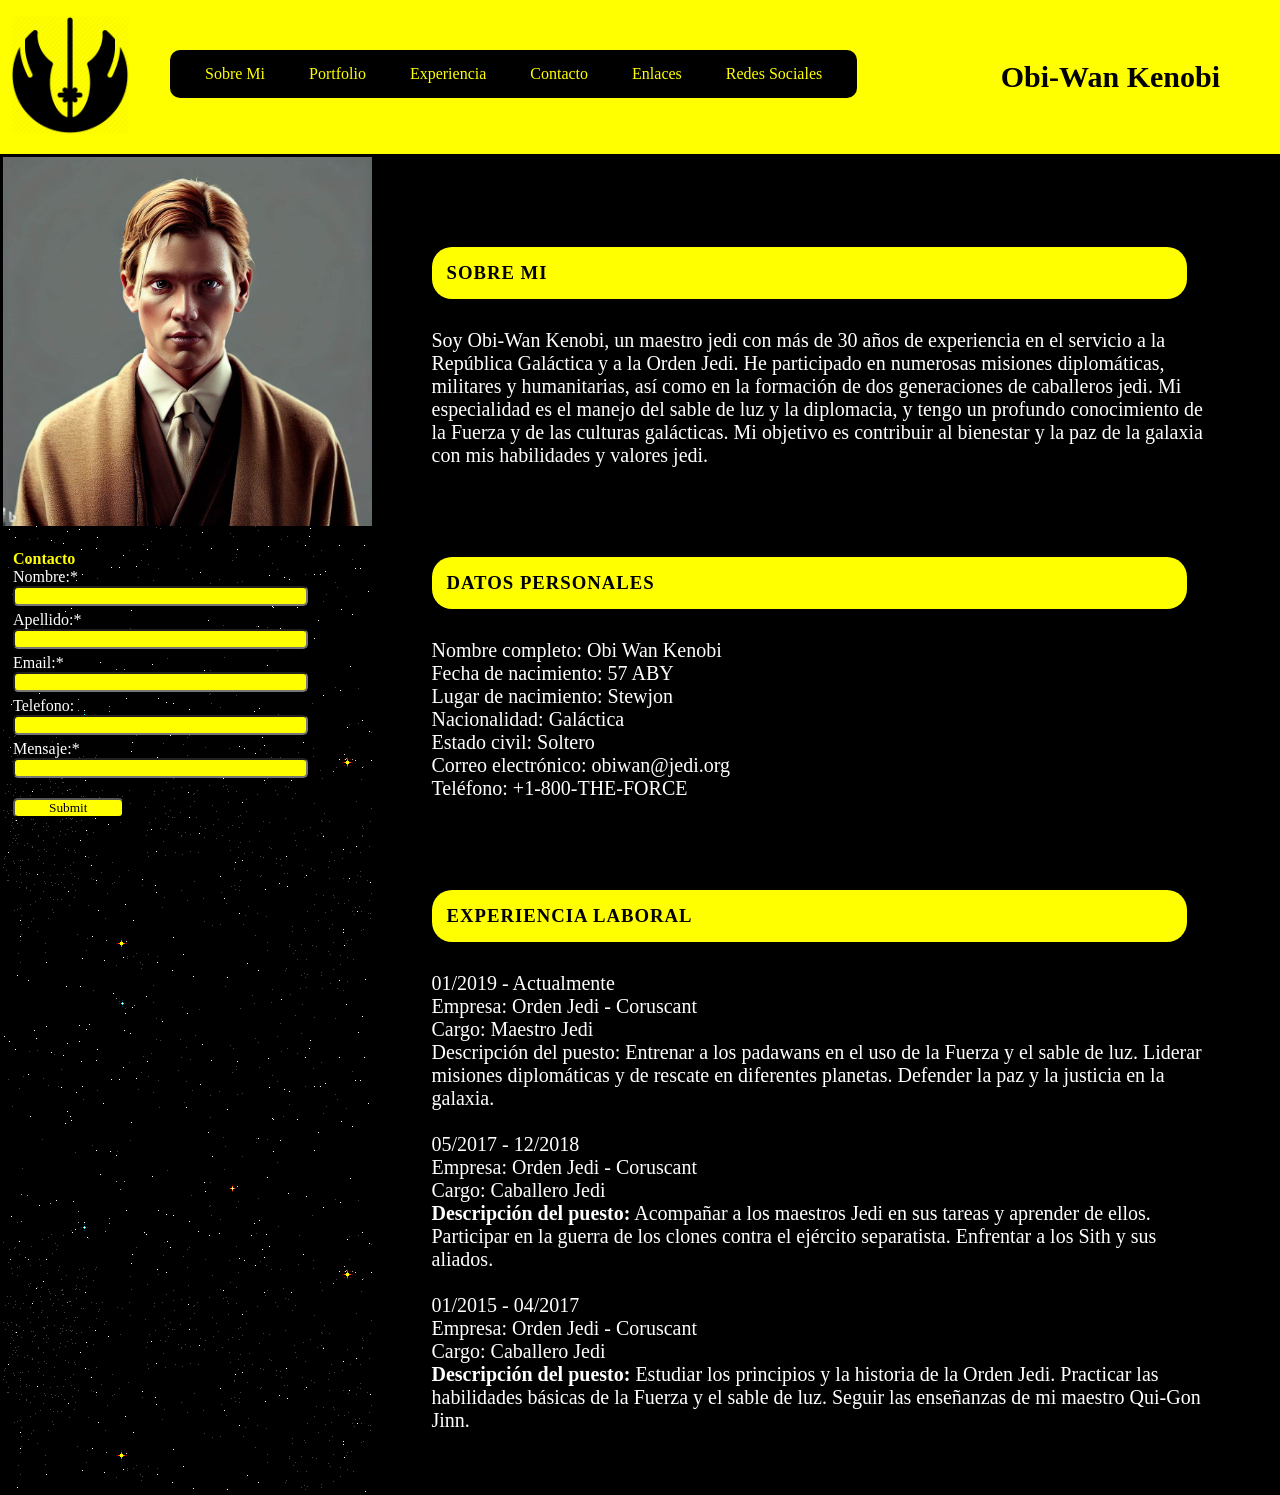
<file: index.html>
<!DOCTYPE html>
<html lang="es">

<head>
    <meta charset="UTF-8">
    <meta http-equiv="X-UA-Compatible" content="IE=edge">
    <meta name="viewport" content="width=device-width, initial-scale=1.0">
    <link rel="shortcut icon" href="./img/fictional-jedi-order-star-wars-icon-893287.png">
    <title>Curriculum Obi-Wan Kenobi </title>
    <link rel="stylesheet" href="style.css">
</head>

<body>
    <header>
        <h1>Obi-Wan Kenobi</h1>
        <figure>
            <img id="logo" src="./img/fictional-jedi-order-star-wars-icon-893287.png" alt="Logo Jedi">
        </figure>
    </header>
    <nav>

        <a href="#">Sobre Mi</a>
        <a href="#">Portfolio</a>
        <a href="#">Experiencia</a>
        <a href="#">Contacto</a>
        <a href="#">Enlaces</a>
        <a href="#">Redes Sociales</a>

    </nav>
    <main class="container">
        <section>


            <article>
                <h3>Sobre Mi</h3>
                <p>Soy Obi-Wan Kenobi, un maestro jedi con más de 30 años de experiencia en el servicio a la República
                    Galáctica y a la Orden Jedi. He participado en numerosas misiones diplomáticas, militares y
                    humanitarias, así como en la formación de dos generaciones de caballeros jedi. Mi especialidad es el
                    manejo del sable de luz y la diplomacia, y tengo un profundo conocimiento de la Fuerza y de las
                    culturas galácticas. Mi objetivo es contribuir al bienestar y la paz de la galaxia con mis
                    habilidades y valores jedi.</p>
            </article>
            <article>
                <h3>Datos Personales</h3>
                <ul>
                    <li>Nombre completo: Obi Wan Kenobi</li>
                    <li>Fecha de nacimiento: 57 ABY</li>
                    <li>Lugar de nacimiento: Stewjon</li>
                    <li>Nacionalidad: Galáctica</li>
                    <li>Estado civil: Soltero</li>
                    <li>Correo electrónico: obiwan@jedi.org</li>
                    <li>Teléfono: +1-800-THE-FORCE</li>
                </ul>

            </article>

            <article>
                <h3>Experiencia Laboral</h3>
                <dl>
                    <dt>01/2019 - Actualmente</dt>
                    <dt>Empresa: Orden Jedi - Coruscant</dt>
                    <dt>Cargo: Maestro Jedi</dt>
                    <dd>Descripción del puesto: Entrenar a los padawans en el uso de la Fuerza y el sable de luz.
                        Liderar misiones diplomáticas y de rescate en diferentes planetas. Defender la paz y la justicia
                        en la galaxia.</dd><br>

                    <dt>05/2017 - 12/2018</dt>
                    <dt>Empresa: Orden Jedi - Coruscant</dt>
                    <dt>Cargo: Caballero Jedi</dt>
                    <dd><strong>Descripción del puesto:</strong> Acompañar a los maestros Jedi en sus tareas y aprender
                        de ellos. Participar en la guerra de los clones contra el ejército separatista. Enfrentar a los
                        Sith y sus aliados.</dd><br>
                    <dt>01/2015 - 04/2017</dt>
                    <dt>Empresa: Orden Jedi - Coruscant</dt>
                    <dt>Cargo: Caballero Jedi</dt>
                    <dd><strong>Descripción del puesto:</strong> Estudiar los principios y la
                        historia de la Orden Jedi. Practicar las habilidades básicas de la Fuerza y el sable de luz.
                        Seguir las enseñanzas de mi maestro Qui-Gon Jinn.</dd>
                </dl>
            </article>
        </section>

        <div id="fotoperfil">
            <div>
                <img id="obiwanfoto" src="./img/OIG.2q5eQowVAwqE99twTv.jpeg" alt="foto de perfil obiwan kenobi">
            </div>
            <div>
                <h4>Contacto</h4>
                <form action="">
                    <label for="nombre">Nombre:</label>*
                    <input type="text" name="Nombre" id="nombre" required><br>
                    <label for="apellido">Apellido:</label>*
                    <input type="text" name="apellido" id="apellido" required><br>
                    <label for="email">Email:</label>*<br>
                    <input type="email" name="email" id="email" required><br>
                    <label for="tel">Telefono:</label>
                    <input type="number" name="tel" id="tel"><br>
                    <label for="mensaje">Mensaje:</label>*
                    <input type="text" name="mensaje" id="mensaje" required><br>
                    <input type="submit" value="Submit" id="btn">

                </form>
            </div>


        </div>



    </main>

</body>

</html>
</file>
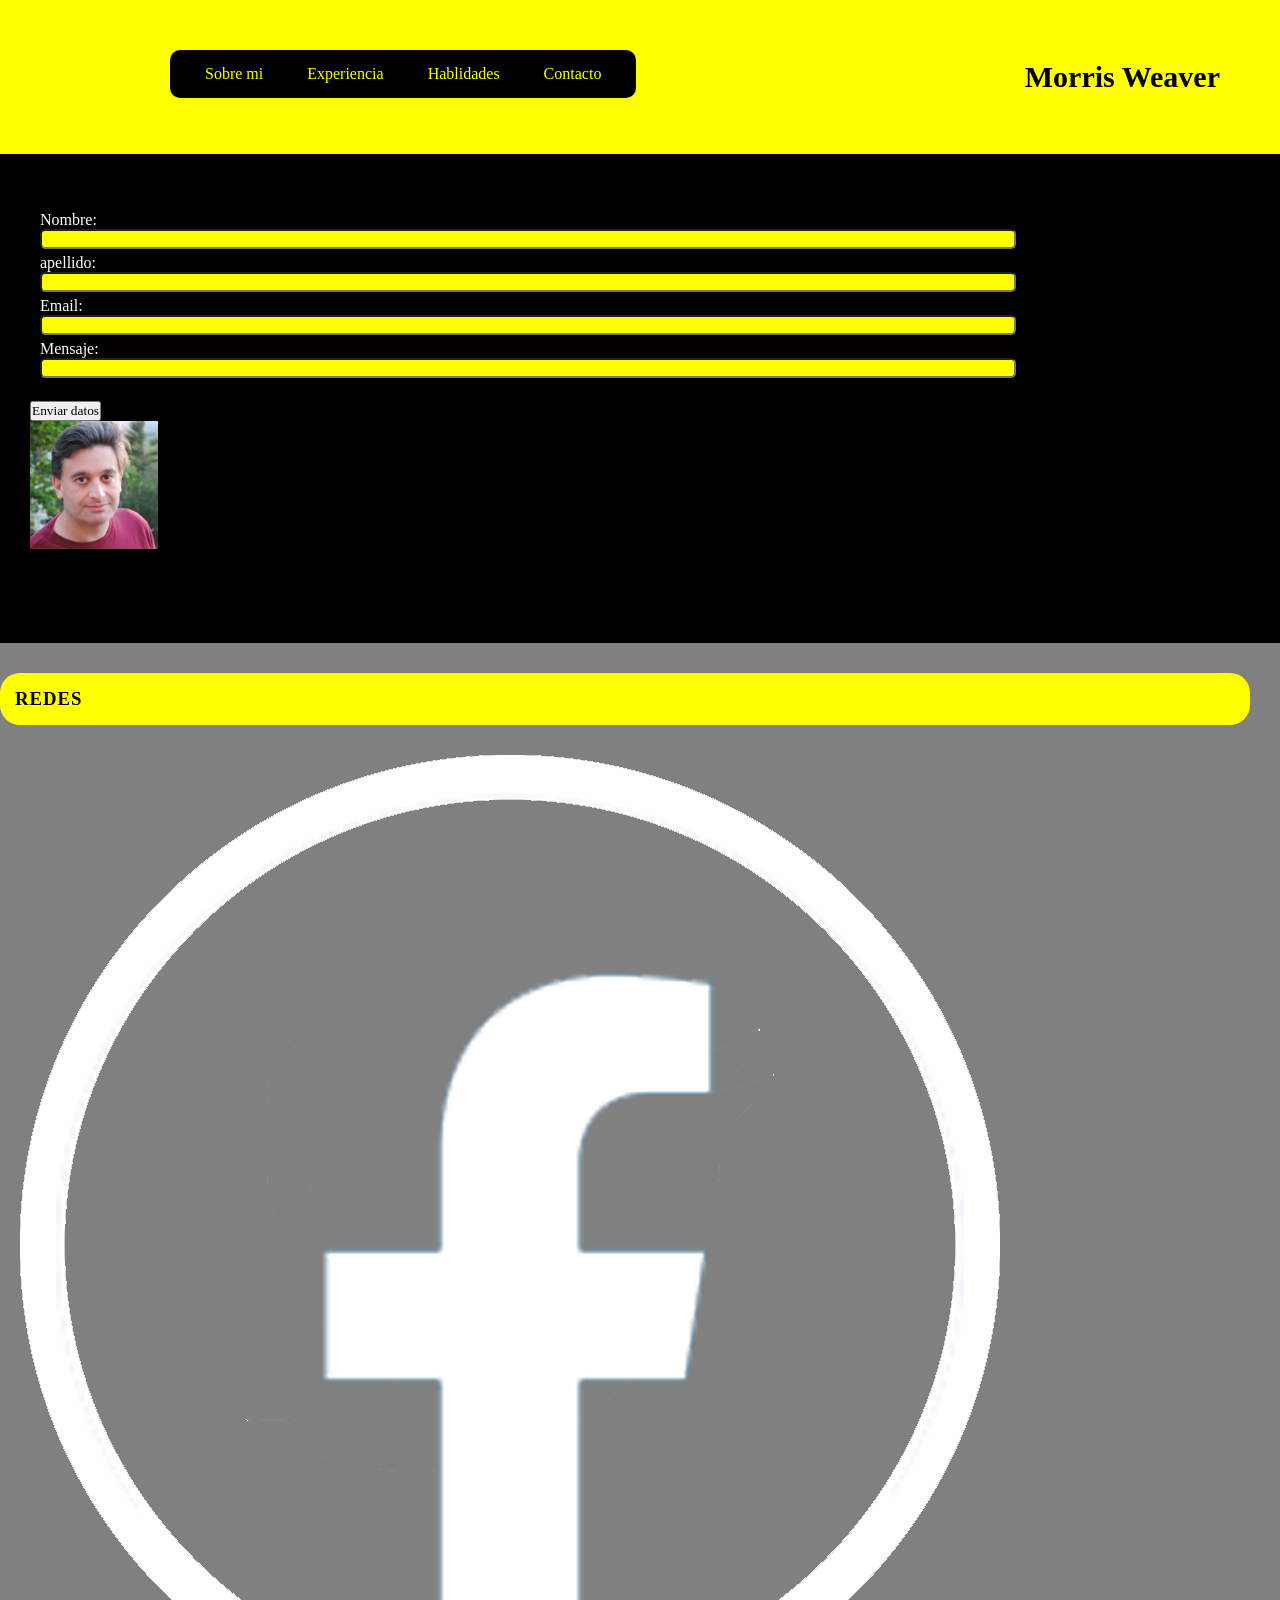
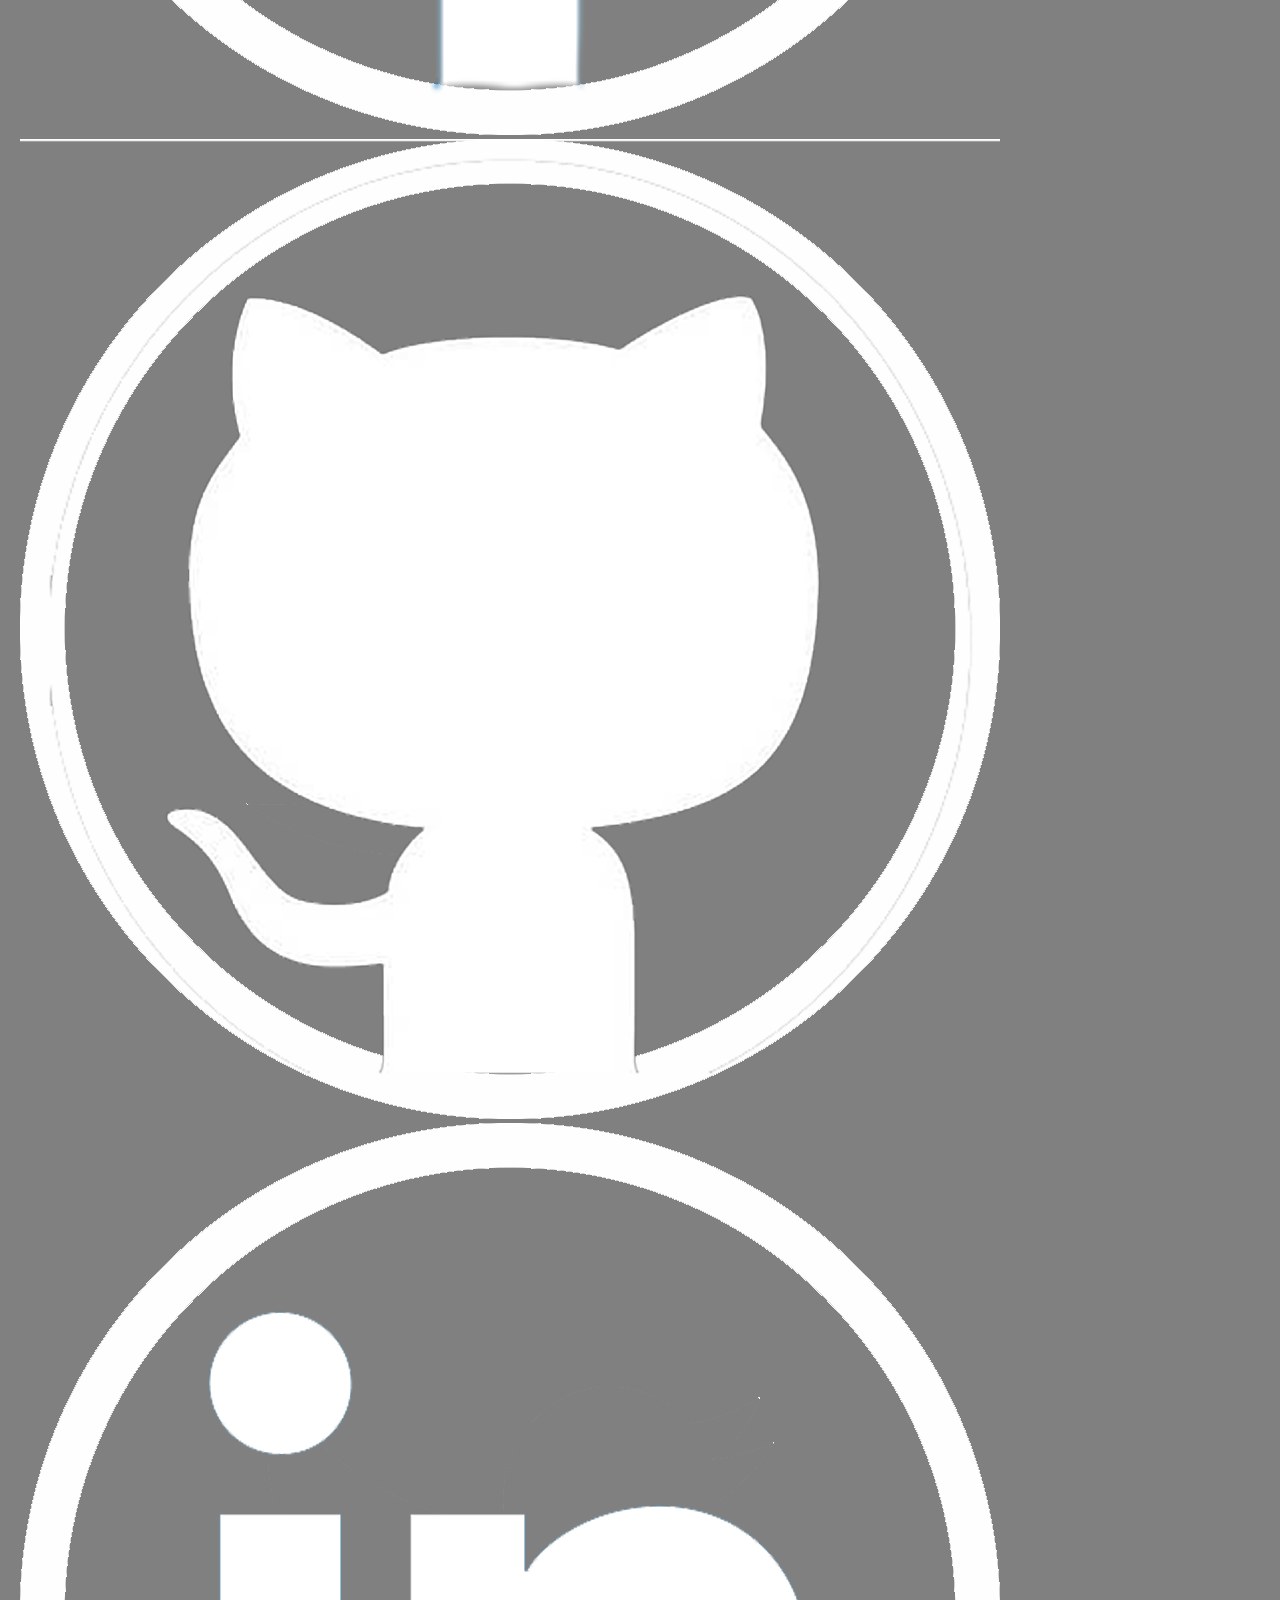
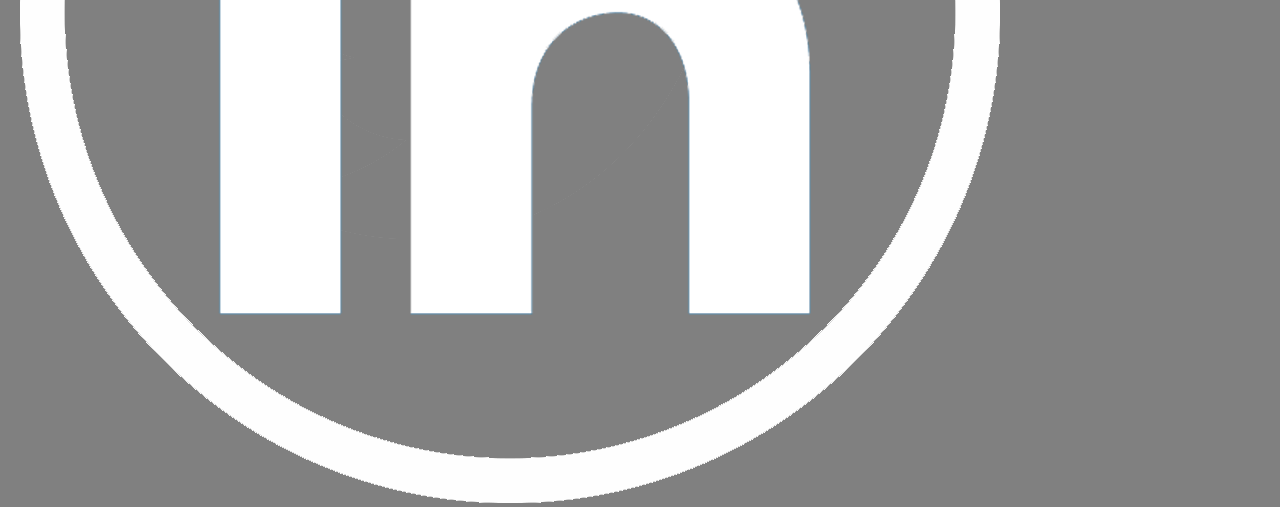
<file: contacto.html>
<!DOCTYPE html>
<html lang="en">
<head>
    <meta charset="UTF-8">
    <meta http-equiv="X-UA-Compatible" content="IE=edge">
    <meta name="viewport" content="width=device-width, initial-scale=1.0">
    <link rel="stylesheet" href="style.css">
    <link rel="shortcut icon" href="https://icons8.com/icon/dKv72Pnv72CA/box" type="image/x-icon">
    <title>Contacto</title>
</head>
<body>
    <header>
        <h1>Morris Weaver</h1>
        <nav>
            <a href="./index.html">Sobre mi</a>
            <a href="./experiencia.html">Experiencia</a>
            <a href="./habilidades.html">Hablidades</a>
            <a href="./contacto.html">Contacto</a>
        </nav>
    </header>

    <section>
        <article class="flex-container">
            <div class="flex-item-right">
                <h2 id="titulo">Contacto</h2>
                
                    <form name="form" action="#"  onsubmit="return validar();">
                        <label for="nombre">Nombre:</label><br>
                        <input type="text" id="nombre" name="nombre" ><br>
                        <label for="apellido">apellido:</label><br>
                        <input type="text" id="apellido" name="apellido" ><br>
                        <label for="correo">Email:</label><br>
                        <input type="email" id="correo" name="correo" ><br>
                        <label for="mensaje">Mensaje:</label><br>
                        <input type="text" id="mensaje" name="mensaje" ><br><br>
                        <button onclick="validar();">Enviar datos</button>
                        
                      </form> 
            </div>
            <div class="flex-item-left">
                <img id="fotoprin" src="./asset/76.jpg" alt="fotoprincipal">
            </div>
        </article>
        <article id="experiencia">


        </article>
    </section>

    <footer>
        <div id="redes">
            <h3>Redes</h3>
        </div>
        <div id="links">
          
            <a href=""><img src="./asset/facebook.png" alt="facebok"></a>
            <a href=""><img src="./asset/github.png" alt="github"></a>
            <a href=""><img src="./asset/linkedin.png" alt="linkedin"></a>


    </footer>
    <script src="./contact.js"></script>
</body>
</html>
</file>
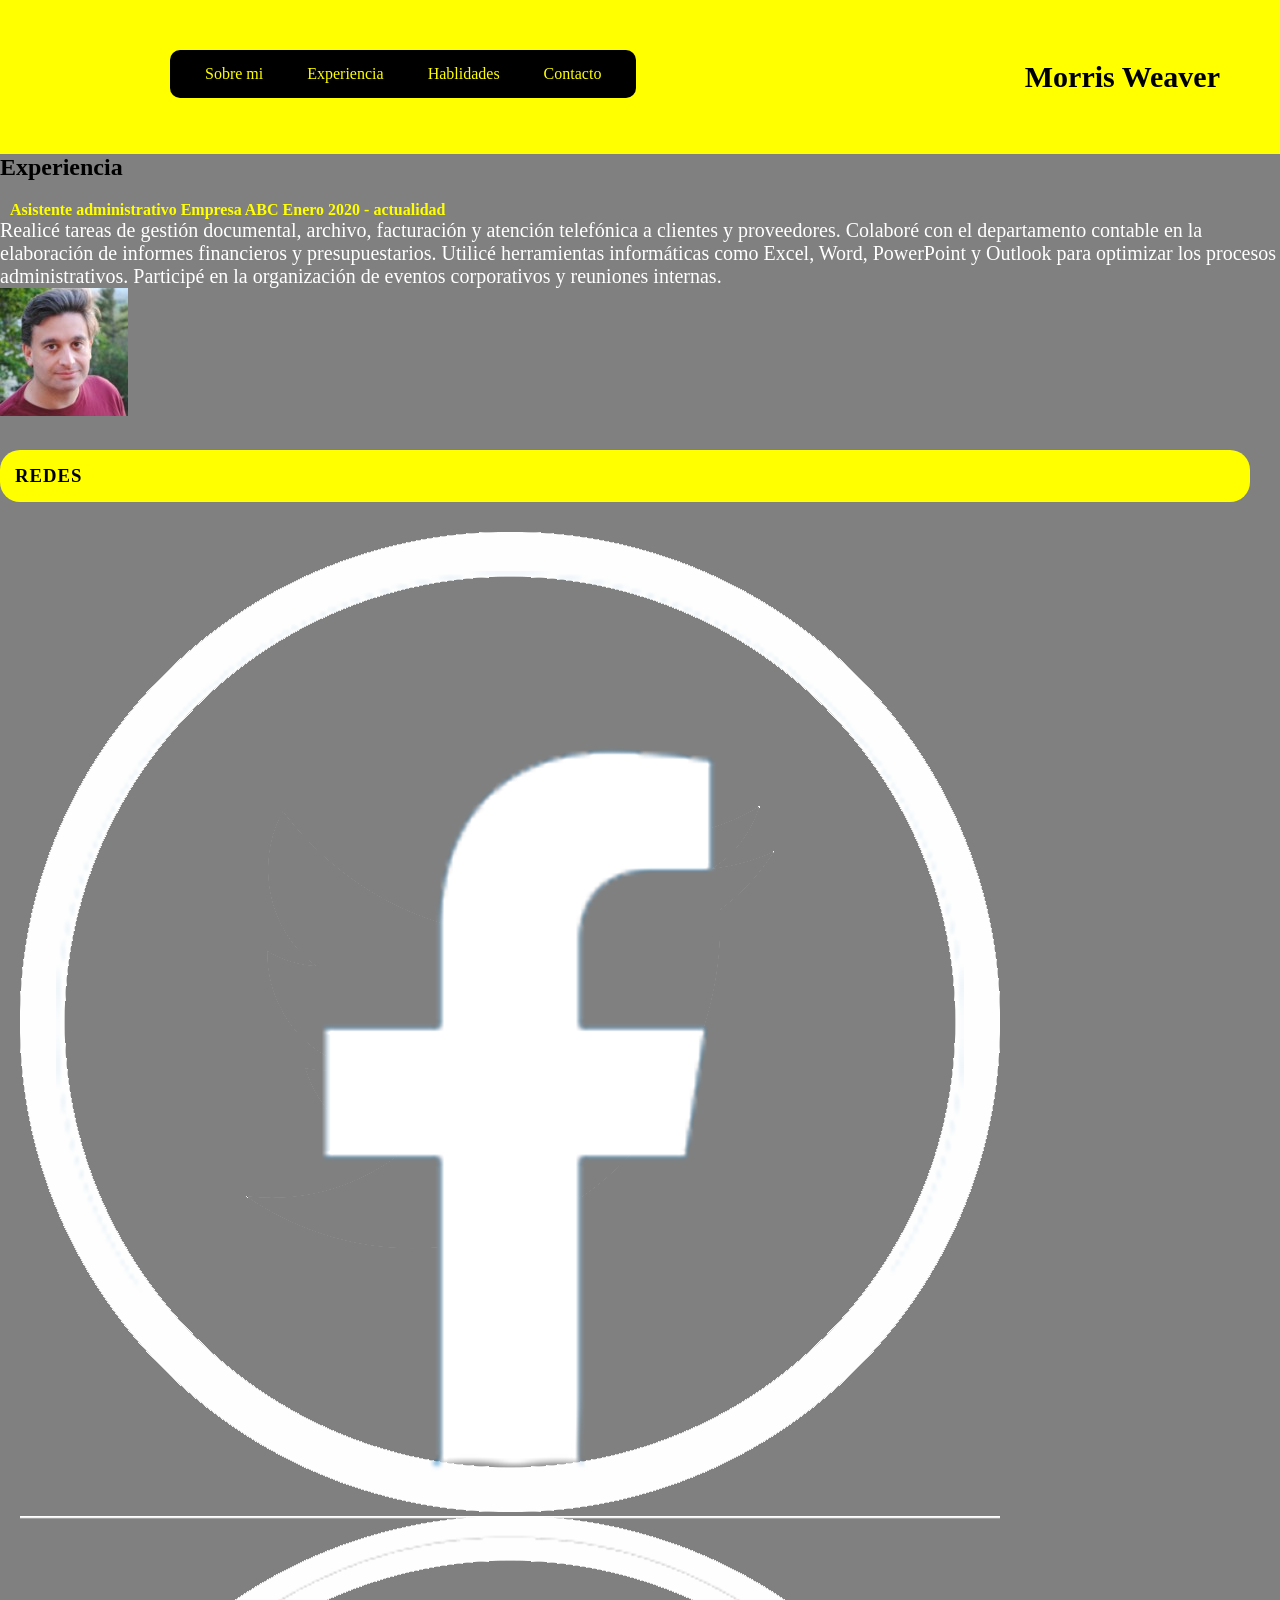
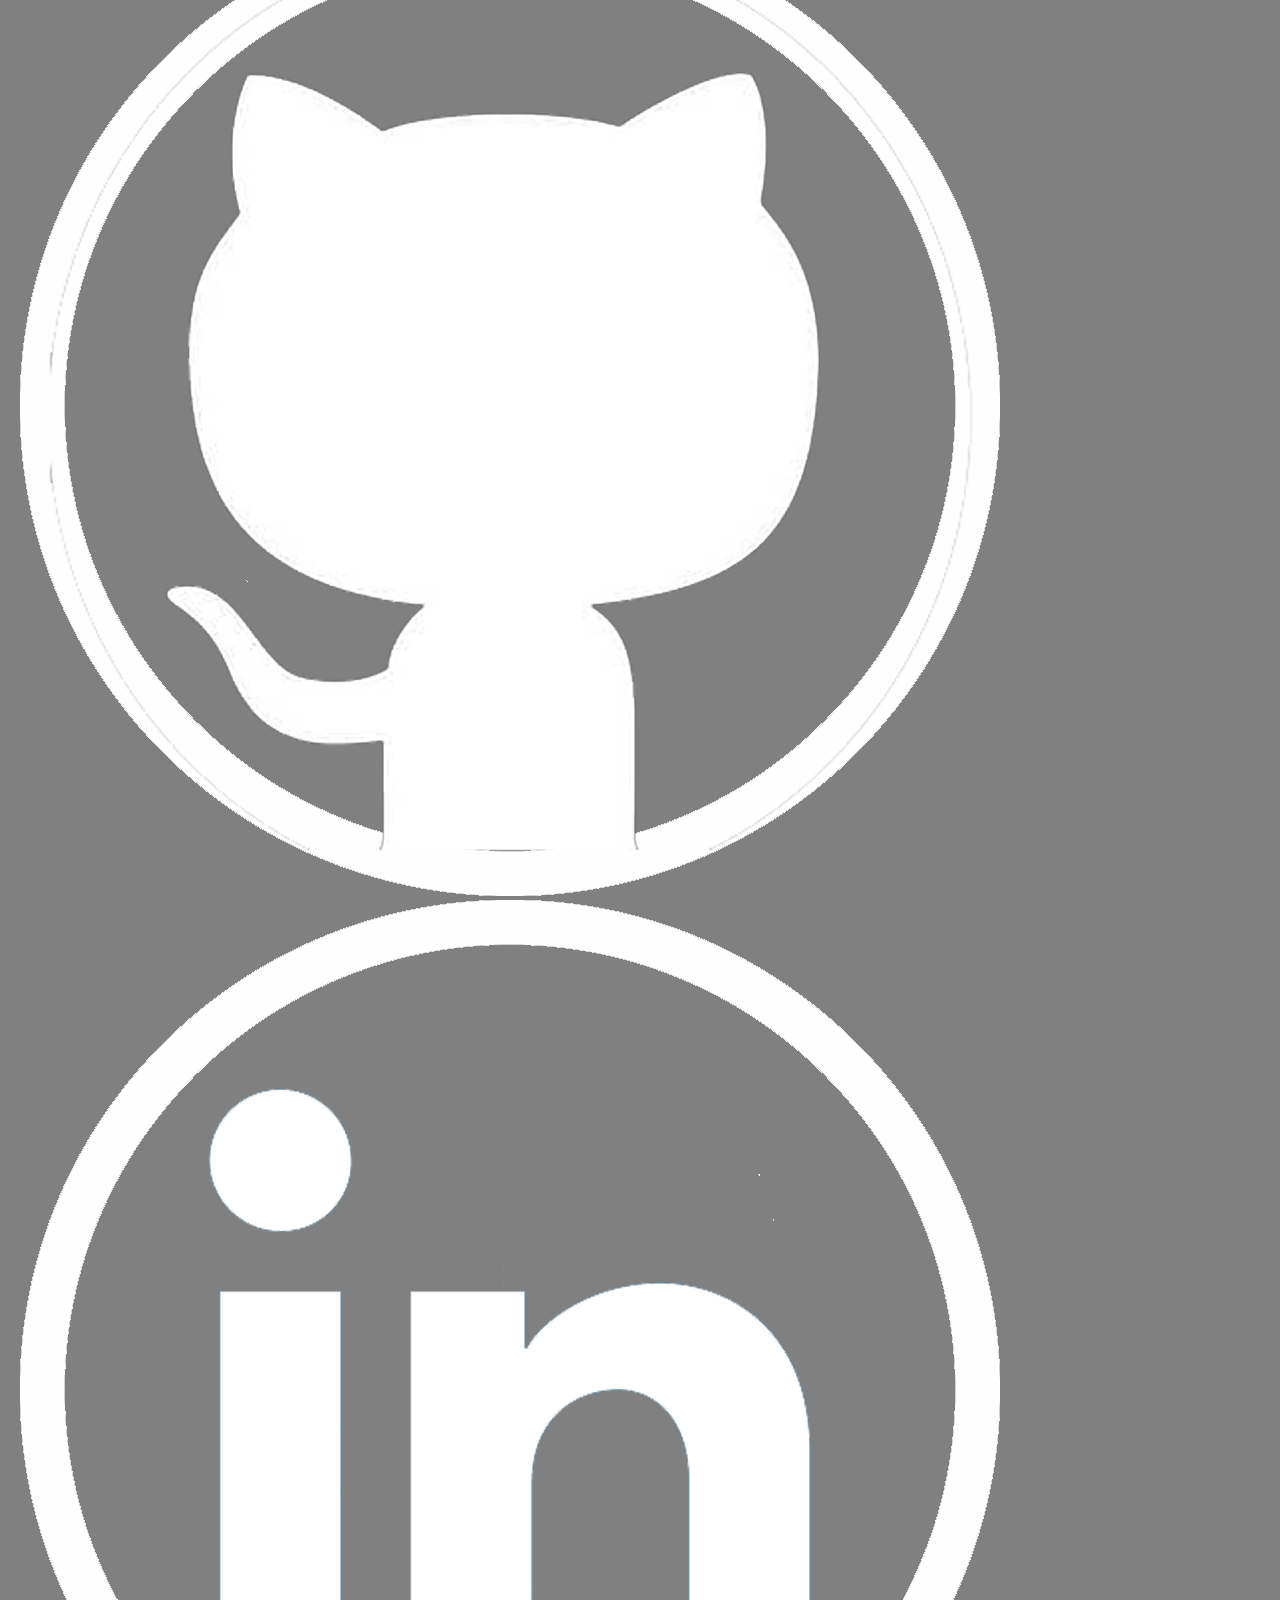
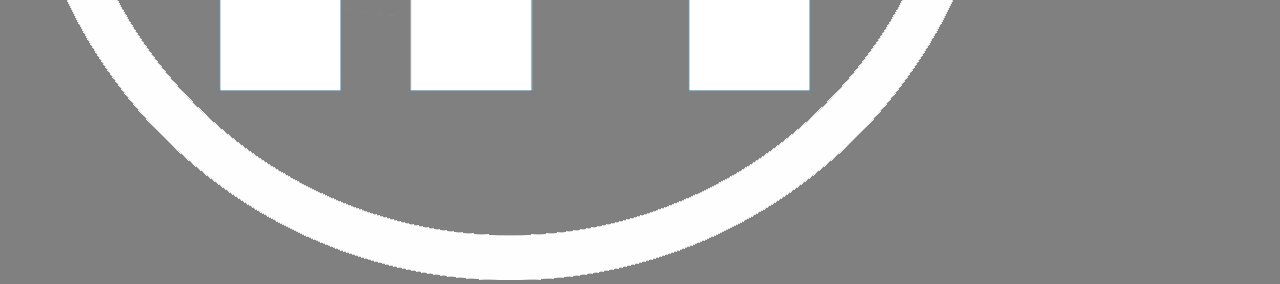
<file: experiencia.html>
<!DOCTYPE html>
<html lang="en">

<head>
    <meta charset="UTF-8">
    <meta http-equiv="X-UA-Compatible" content="IE=edge">
    <meta name="viewport" content="width=device-width, initial-scale=1.0">
    <link rel="stylesheet" href="style.css">
    <link rel="shortcut icon" href="https://icons8.com/icon/dKv72Pnv72CA/box" type="image/x-icon">
    <title>Experiencia</title>
</head>

<body>
    <header>
        <h1>Morris Weaver</h1>
        <nav>
            <a href="./index.html">Sobre mi</a>
            <a href="./experiencia.html">Experiencia</a>
            <a href="./habilidades.html">Hablidades</a>
            <a href="./contacto.html">Contacto</a>
        </nav>
    </header>
    <main>
        <section class="flex-container">
            <div class="flex-item-right">
                <div id="experiencia">
                <h2>Experiencia</h2>
                <h4>Asistente administrativo Empresa ABC Enero 2020 - actualidad </h4>
                <p>Realicé tareas de gestión documental, archivo, facturación y atención telefónica a clientes y proveedores.
                    Colaboré con el departamento contable en la elaboración de informes financieros y presupuestarios.
                    Utilicé herramientas informáticas como Excel, Word, PowerPoint y Outlook para optimizar los procesos administrativos.
                    Participé en la organización de eventos corporativos y reuniones internas.</p>
                </div>
                    

                
            </div>
            <div class="flex-item-left">
                <img id="fotoprin" src="./asset/76.jpg" alt="fotoprincipal">
            </div>

        </section>
        
    </main>
    <footer>
        <div id="redes">
            <h3>Redes</h3>
        </div>
        <div id="links">
          
            <a href=""><img src="./asset/facebook.png" alt="facebok"></a>
            <a href=""><img src="./asset/github.png" alt="github"></a>
            <a href=""><img src="./asset/linkedin.png" alt="linkedin"></a>


    </footer>

</body>

</html>
</file>
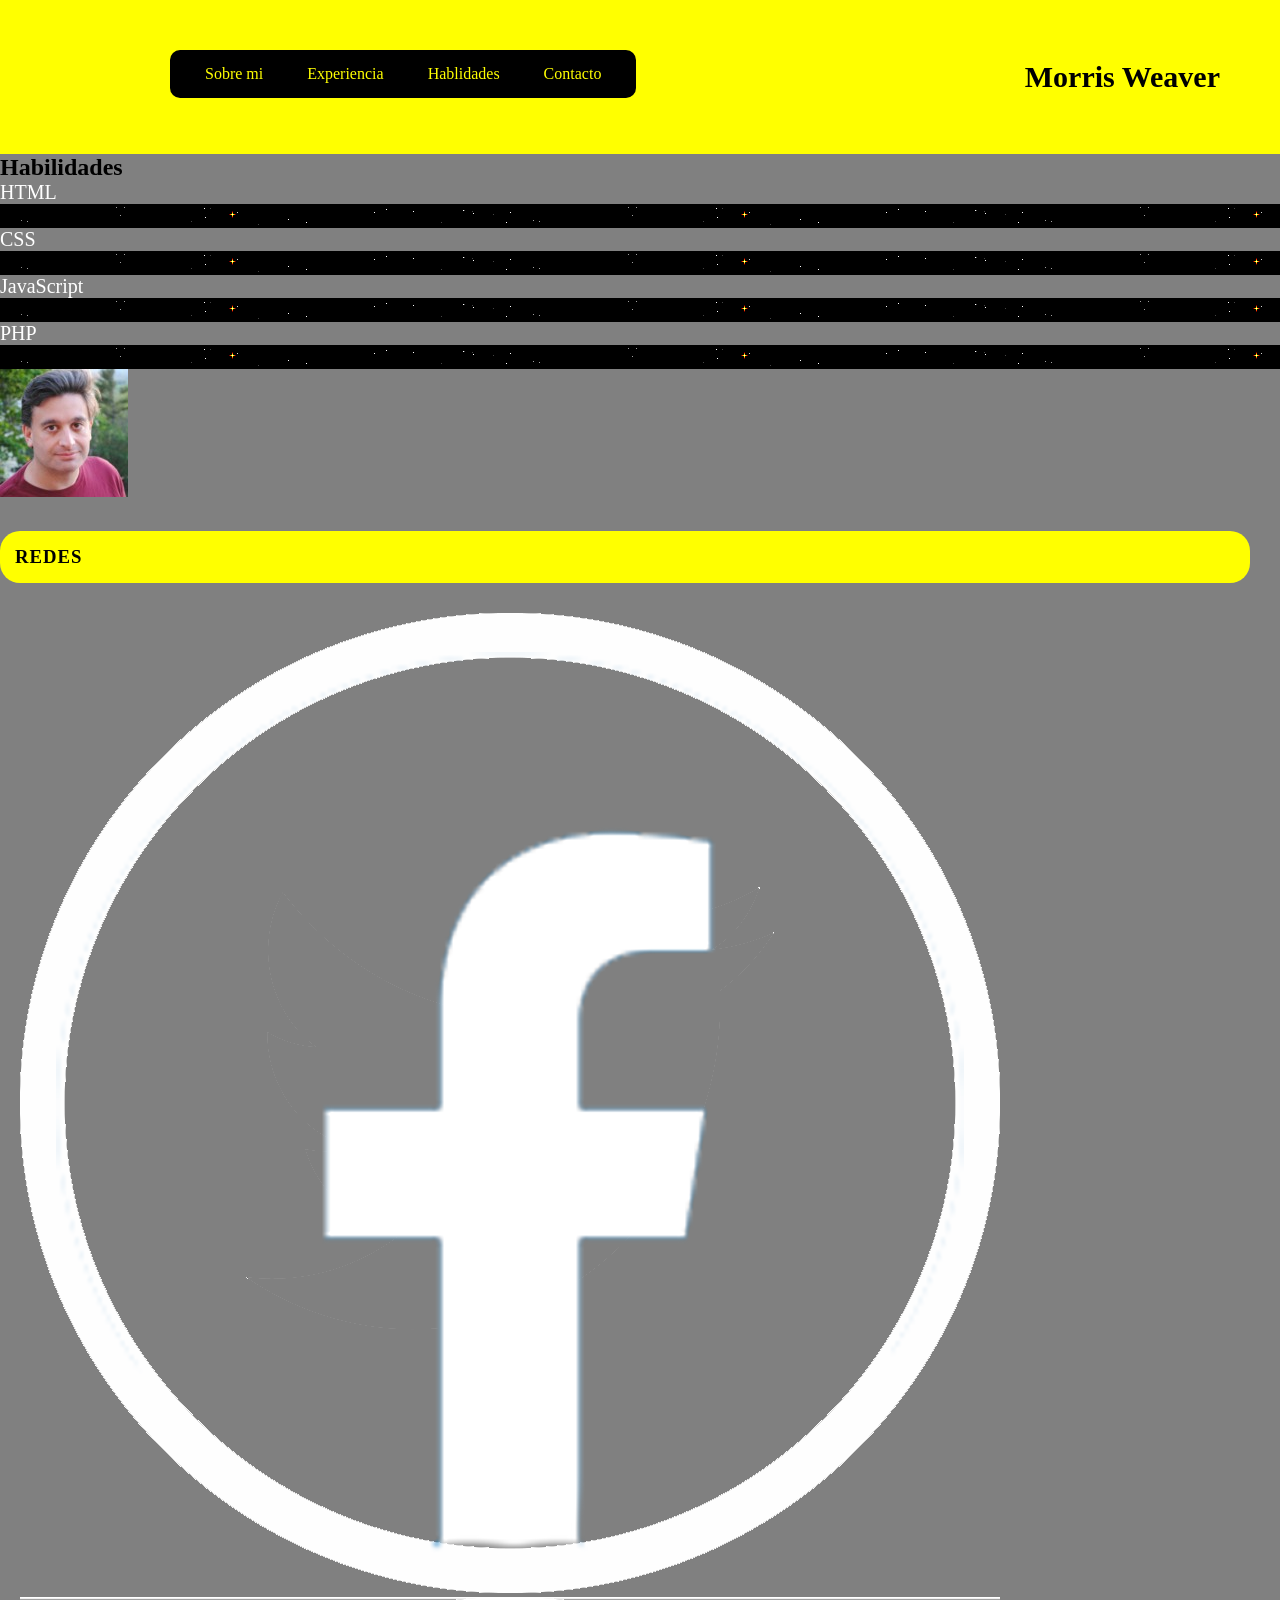
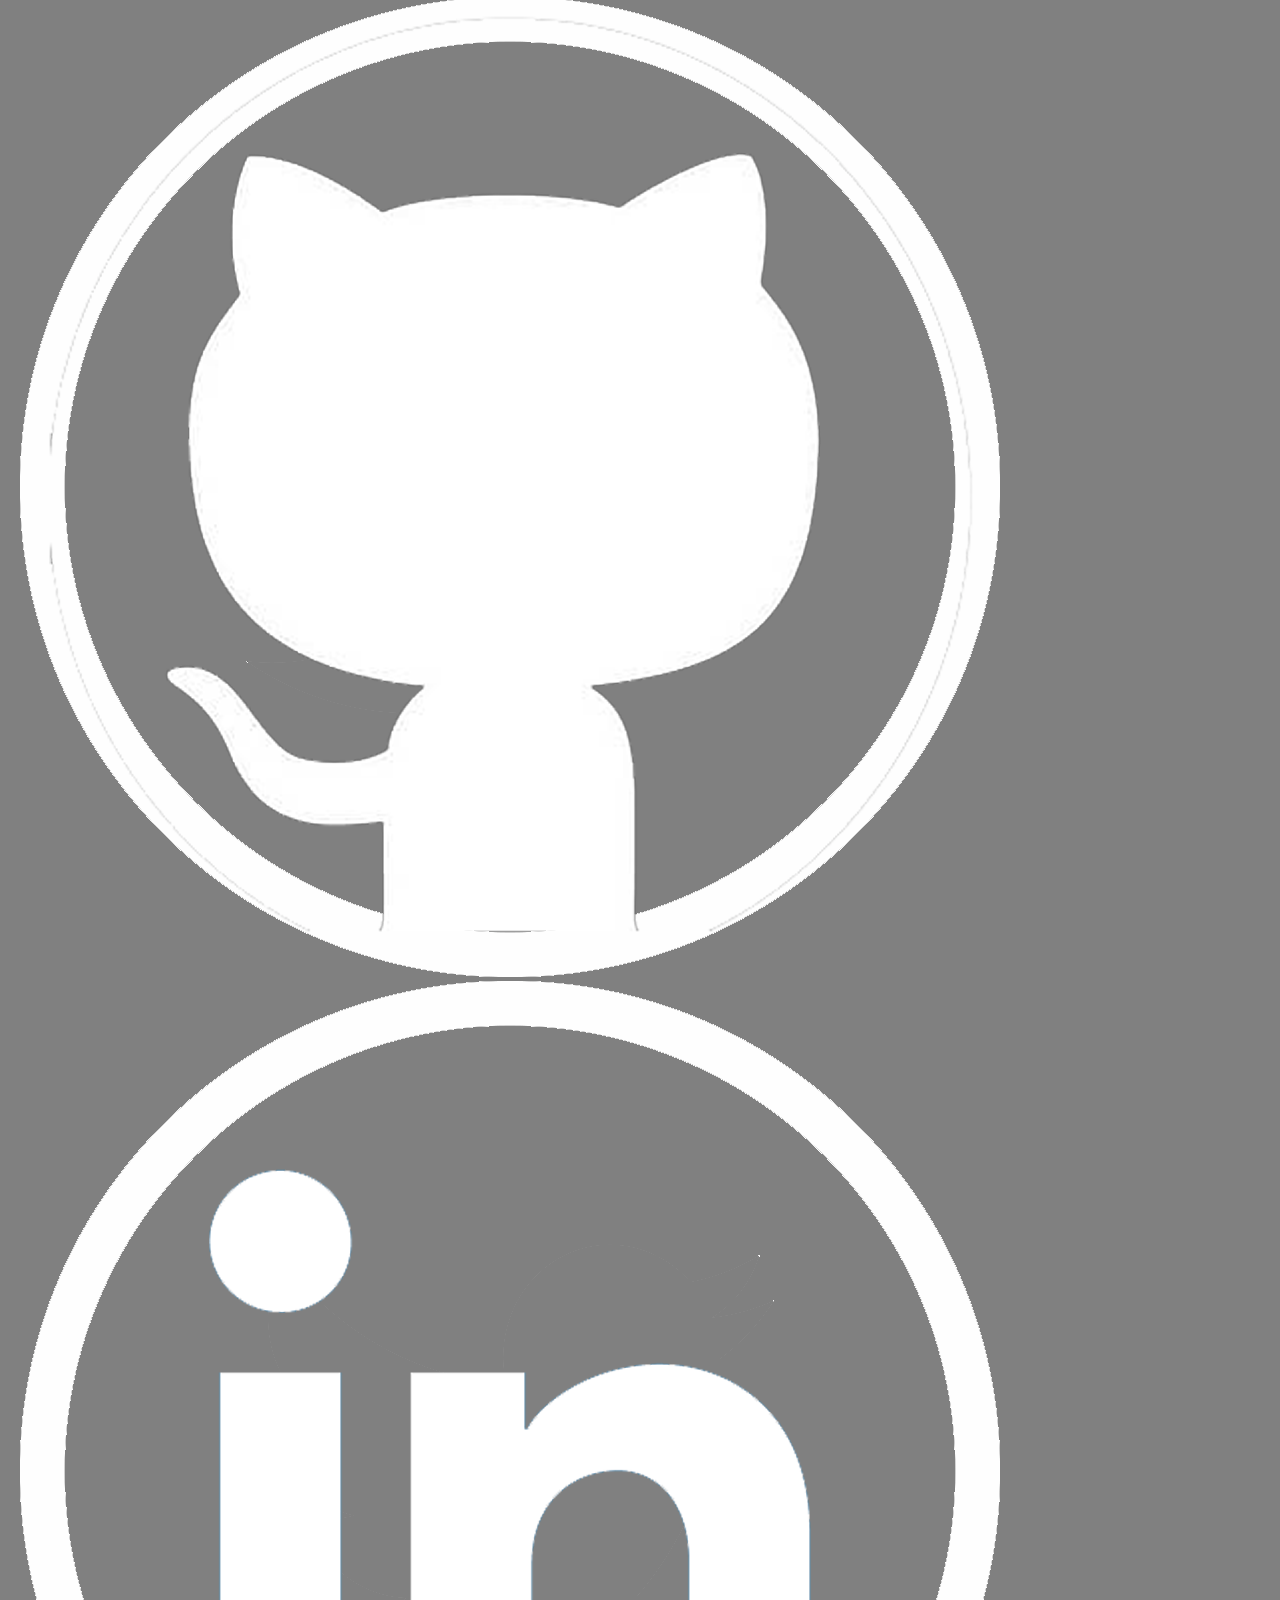
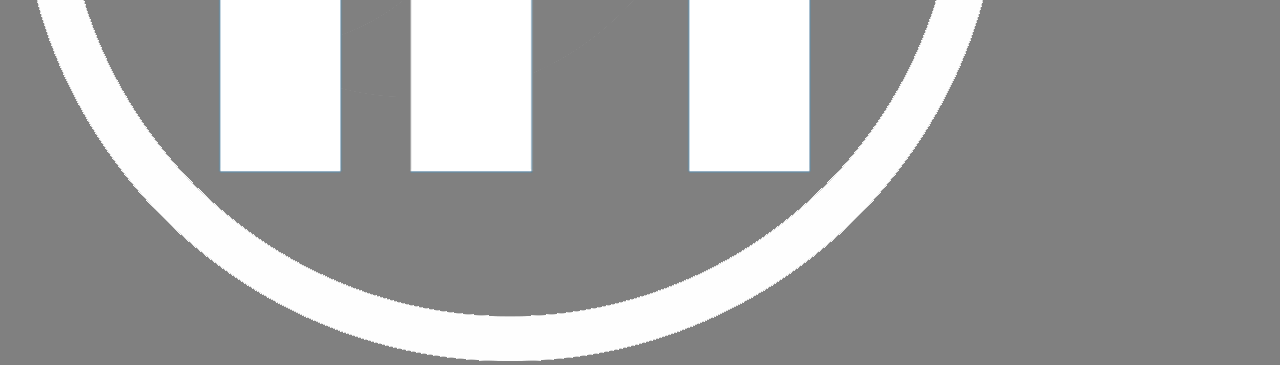
<file: habilidades.html>
<!DOCTYPE html>
<html lang="en">

<head>
    <meta charset="UTF-8">
    <meta http-equiv="X-UA-Compatible" content="IE=edge">
    <meta name="viewport" content="width=device-width, initial-scale=1.0">
    <link rel="stylesheet" href="style.css">
    <link rel="shortcut icon" href="https://icons8.com/icon/dKv72Pnv72CA/box" type="image/x-icon">
    <title>Habilidades</title>
</head>

<body>
    <header>
        <h1>Morris Weaver</h1>
        <nav>
            <a href="./index.html">Sobre mi</a>
            <a href="./experiencia.html">Experiencia</a>
            <a href="./habilidades.html">Hablidades</a>
            <a href="./contacto.html">Contacto</a>
        </nav>
    </header>
    <main>
        <section class="flex-container">
            <div class="flex-item-right">
                
                    <div id="habilidades">
                        <h2 id="habilidades">Habilidades</h2>
                        <p>HTML</p>
                        <div class="container">
                            <div class="skills html">90%</div>
                        </div>
            
                        <p>CSS</p>
                        <div class="container">
                            <div class="skills css">80%</div>
                        </div>
            
                        <p>JavaScript</p>
                        <div class="container">
                            <div class="skills js">65%</div>
                        </div>
            
                        <p>PHP</p>
                        <div class="container">
                            <div class="skills php">60%</div>
                        </div>
                    </div>

                
            </div>
            <div class="flex-item-left">
                <img id="fotoprin" src="./asset/76.jpg" alt="fotoprincipal">
            </div>

        </section>
        
    </main>
    <footer>
        <div id="redes">
            <h3>Redes</h3>
        </div>
        <div id="links">
          
            <a href=""><img src="./asset/facebook.png" alt="facebok"></a>
            <a href=""><img src="./asset/github.png" alt="github"></a>
            <a href=""><img src="./asset/linkedin.png" alt="linkedin"></a>


    </footer>

</body>

</html>
</file>
<file: style.css>
* {
    padding: 0;
    margin: 0;
    box-sizing: border-box;
    font-family: Lato;
    list-style:none;
    
}

header {
    width: 100%;
    display: inline-block;
}

h1 {
    background-color: yellow;
    padding: 60px;
    text-align: end;
    font-size: 30px;
}

h3 {
    margin:  30px;
    text-transform: uppercase;
    letter-spacing: 1px;
    font-weight: 700;
    background-color: yellow;
    padding: 15px;

    border-radius: 20px;
    margin-left: 0;
    transition: 2s;
}
dl{
    color: white;
}
#logo {
    width: 120px;
    position: absolute;
    top: 15px;
    margin-left: 10px;

}

nav {
    position: absolute;
    top: 30px;
    left: 150px;
    padding: 15px;
    background-color: black;
    border-radius: 10px;
    margin: 20px;
   


}
nav:hover{
    background-image: url(./img/xcgznyr7i.gif);    
}
nav>a:hover {
    color: lightgrey;
    border-radius: 50px;
}


a {
    text-decoration: none;
    color: yellow;
    margin: 20px;

}


body {
    background-color: grey;
}

.container {
    display: flex;
    flex-wrap: wrap;
    border: solid;
    background-image: url(./img/xcgznyr7i.gif);

}

.container>#fotoperfil {
    order: 1;
    flex: 100px;
   

}

.container>section {
    order: 2;
    flex: 50%;
    padding: 30px;
    background-color: black;
}

#obiwanfoto {
    max-width: 100%;
    padding-right: 0px;

}

li {
    font-size: 20px;
}

ul {

    color: white;
    
}
dl{
    font-size: 20px;
}

#titulo-index {

    background-color: yellow;
    padding: 15px;

    border-radius: 20px;
    margin-left: 0;
    transition: 2s;
}


article {
    width: 100%;
    background-color: black;
    padding: 30px;
 
}

h4 {
    margin-top: 20px;
    margin-left: 10px;
    color: yellow;
}

p {
    font-size: 20px;
    color: white;
}

td {
    padding: 5px;
    
}

form{
    color: white;
    
}

input{
    background-color: yellow;
    border-radius: 5px;
    margin-left: 10px;
    margin-bottom: 5px;
    width: 80%; 
}

#btn{
width: 30%;
margin-top: 15px;
}

label{
    margin-left: 10px;
    margin-top: 10px;
}
</file>
